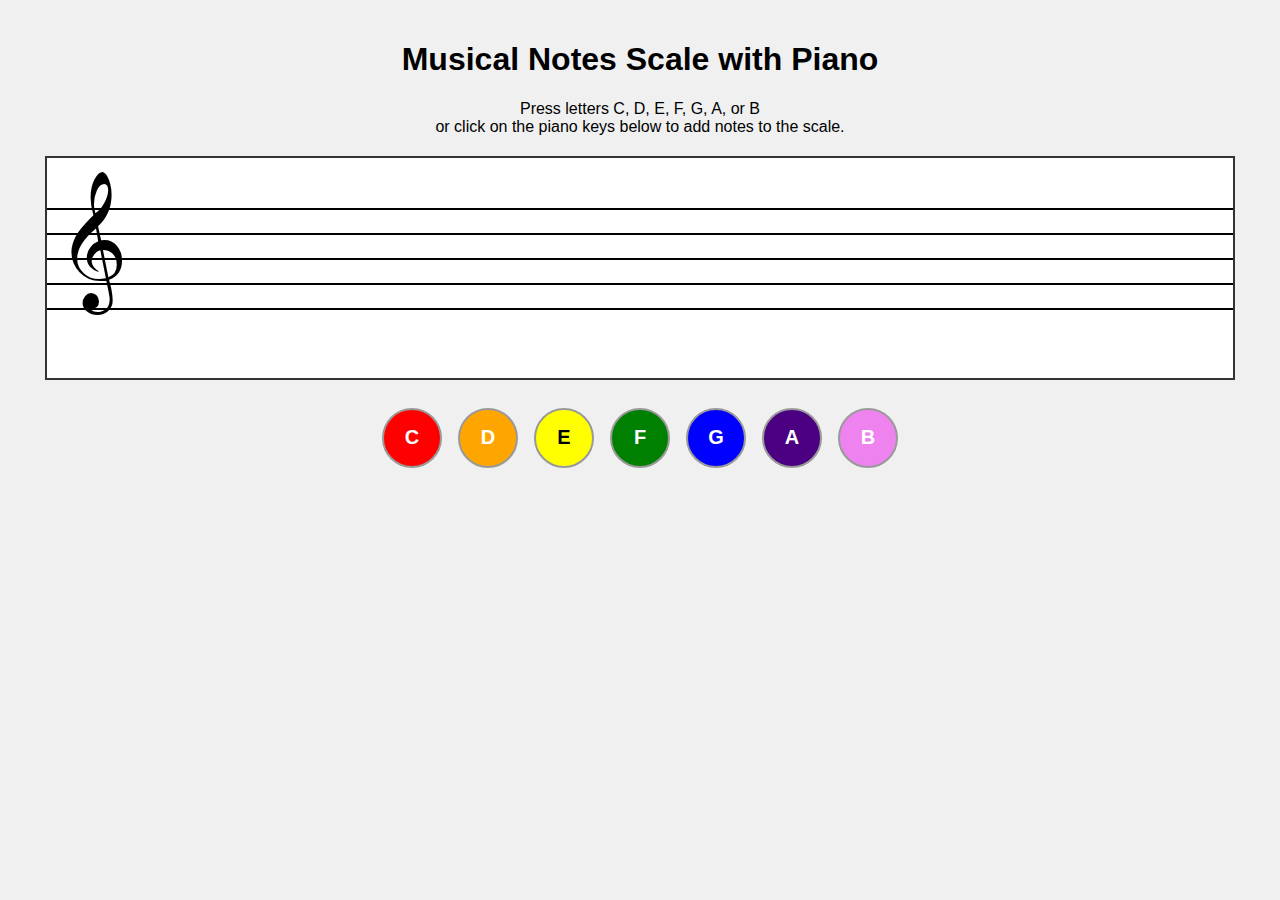
<file: music.html>
<!DOCTYPE html>
<html>
<head>
  <meta charset="UTF-8">
  <title>Musical Notes Scale with Piano</title>
  <style>
    /* Global Styles */
    body {
      font-family: sans-serif;
      background-color: #f0f0f0;
      margin: 0;
      padding: 20px;
    }
    h1, p {
      text-align: center;
    }
    /* Scale Container */
    #scale {
      margin: 20px auto;
      width: 90%;
      min-height: 200px;
      border: 2px solid #333;
      background-color: #fff;
      padding: 10px;
      padding-left: 60px; /* Add space for treble clef */
      position: relative;
      display: flex;
      align-items: flex-start;
      overflow: hidden; /* Hide overflow */
    }
    /* Staff Lines */
    .staff-line {
      position: absolute;
      width: 100%;
      height: 2px;
      background-color: black;
      left: 0;
    }
    /* Note Circle */
    .note {
      position: relative;
      margin: 10px;
      width: 40px;
      height: 40px;
      border-radius: 50%;
      font-weight: bold;
      font-size: 16px;
      color: white;
      display: flex;
      align-items: center;
      justify-content: center;
      z-index: 1;
      transition: transform 0.3s ease; /* Add smooth transition */
    }
    /* Piano Container */
    #piano {
      margin: 20px auto;
      width: 90%;
      display: flex;
      justify-content: center;
    }
    /* Piano Keys */
    .piano-key {
      width: 60px;
      height: 60px;
      border-radius: 50%;
      border: 2px solid #999;
      margin: 8px;
      font-size: 20px;
      font-weight: bold;
      cursor: pointer;
      transition: transform 0.2s, filter 0.2s;
      color: white;
    }
    .piano-key:active {
      transform: scale(0.95);
      filter: brightness(85%);
    }
    /* Add Treble Clef styles */
    .treble-clef {
      position: absolute;
      left: 10px;
      top: 20px;  /* Adjusted to better center vertically */
      font-size: 120px;  /* Increased from 60px to make it taller */
      z-index: 1;
      line-height: 1;  /* Added to prevent extra spacing */
    }
  </style>
</head>
<body>
  <h1>Musical Notes Scale with Piano</h1>
  <p>
    Press letters C, D, E, F, G, A, or B <br>
    or click on the piano keys below to add notes to the scale.
  </p>

  <!-- Scale Container -->
  <div id="scale">
    <div class="treble-clef">𝄞</div>
    <!-- Staff lines will be added here by JavaScript -->
  </div>

  <!-- Piano Keyboard -->
  <div id="piano">
    <button class="piano-key" data-note="c" style="background-color: red">C</button>
    <button class="piano-key" data-note="d" style="background-color: orange">D</button>
    <button class="piano-key" data-note="e" style="background-color: yellow; color: black">E</button>
    <button class="piano-key" data-note="f" style="background-color: green">F</button>
    <button class="piano-key" data-note="g" style="background-color: blue">G</button>
    <button class="piano-key" data-note="a" style="background-color: indigo">A</button>
    <button class="piano-key" data-note="b" style="background-color: violet">B</button>
  </div>

  <script>
    // Mapping keys to their solfege names and colors.
    // C => Do, D => Re, E => Mi, F => Fa, G => So, A => La, B => Ti.
    const noteMapping = {
      'c': { name: 'Do', color: 'red' },
      'd': { name: 'Re', color: 'orange' },
      'e': { name: 'Mi', color: 'yellow', textColor: 'black' }, // yellow needs dark text
      'f': { name: 'Fa', color: 'green' },
      'g': { name: 'So', color: 'blue' },
      'a': { name: 'La', color: 'indigo' },
      'b': { name: 'Ti', color: 'violet' }
    };

    // Create staff lines
    const scale = document.getElementById('scale');
    for (let i = 0; i < 5; i++) {
      const line = document.createElement('div');
      line.className = 'staff-line';
      line.style.top = `${50 + i * 25}px`;
      scale.appendChild(line);
    }

    // Add audio context and note frequencies
    const audioContext = new (window.AudioContext || window.webkitAudioContext)();
    const noteFrequencies = {
      'c': 261.63, // C4
      'd': 293.66, // D4
      'e': 329.63, // E4
      'f': 349.23, // F4
      'g': 392.00, // G4
      'a': 440.00, // A4
      'b': 493.88  // B4
    };

    // Function to play a note
    function playNote(frequency) {
      const oscillator = audioContext.createOscillator();
      const gainNode = audioContext.createGain();
      
      oscillator.type = 'sine';
      oscillator.frequency.value = frequency;
      
      gainNode.gain.setValueAtTime(0.5, audioContext.currentTime);
      gainNode.gain.exponentialRampToValueAtTime(0.01, audioContext.currentTime + 0.5);
      
      oscillator.connect(gainNode);
      gainNode.connect(audioContext.destination);
      
      oscillator.start();
      oscillator.stop(audioContext.currentTime + 0.5);
    }

    // Modified addNoteToScale function
    function addNoteToScale(noteInfo, noteKey) {
      const scale = document.getElementById('scale');
      const noteDiv = document.createElement('div');
      noteDiv.className = 'note';
      noteDiv.style.backgroundColor = noteInfo.color;
      if (noteInfo.textColor) {
        noteDiv.style.color = noteInfo.textColor;
      }
      noteDiv.textContent = noteInfo.name;
      
      const positions = {
        'Ti': 38,  // B
        'La': 50,  // A
        'So': 63,  // G
        'Fa': 75,  // F
        'Mi': 88,  // E
        'Re': 100, // D
        'Do': 113  // C
      };
      
      noteDiv.style.marginTop = `${positions[noteInfo.name]}px`;
      
      // Insert new note at the end
      scale.appendChild(noteDiv);

      // Play the note
      playNote(noteFrequencies[noteKey]);

      // Slide existing notes to the left
      const notes = Array.from(scale.getElementsByClassName('note'));
      const noteWidth = 60; // Width + margin
      
      // Apply transforms in reverse order
      for (let i = notes.length - 1; i >= 0; i--) {
        const translateX = noteWidth * (notes.length - 1 - i);
        notes[i].style.transform = `translateX(-${translateX}px)`;
      }

      // Remove notes that are off-screen
      const scaleWidth = scale.offsetWidth;
      const maxNotes = Math.floor(scaleWidth / noteWidth);
      while (notes.length > maxNotes) {
        scale.removeChild(notes[0]);
      }
    }

    // Modified event listeners to pass the note key
    document.addEventListener('keydown', function(event) {
      const key = event.key.toLowerCase();
      if (noteMapping.hasOwnProperty(key)) {
        addNoteToScale(noteMapping[key], key);
      }
    });

    document.querySelectorAll('.piano-key').forEach(function(button) {
      button.addEventListener('click', function() {
        const noteKey = this.getAttribute('data-note');
        if (noteMapping.hasOwnProperty(noteKey)) {
          addNoteToScale(noteMapping[noteKey], noteKey);
        }
      });
    });
  </script>
</body>
</html>
</file>
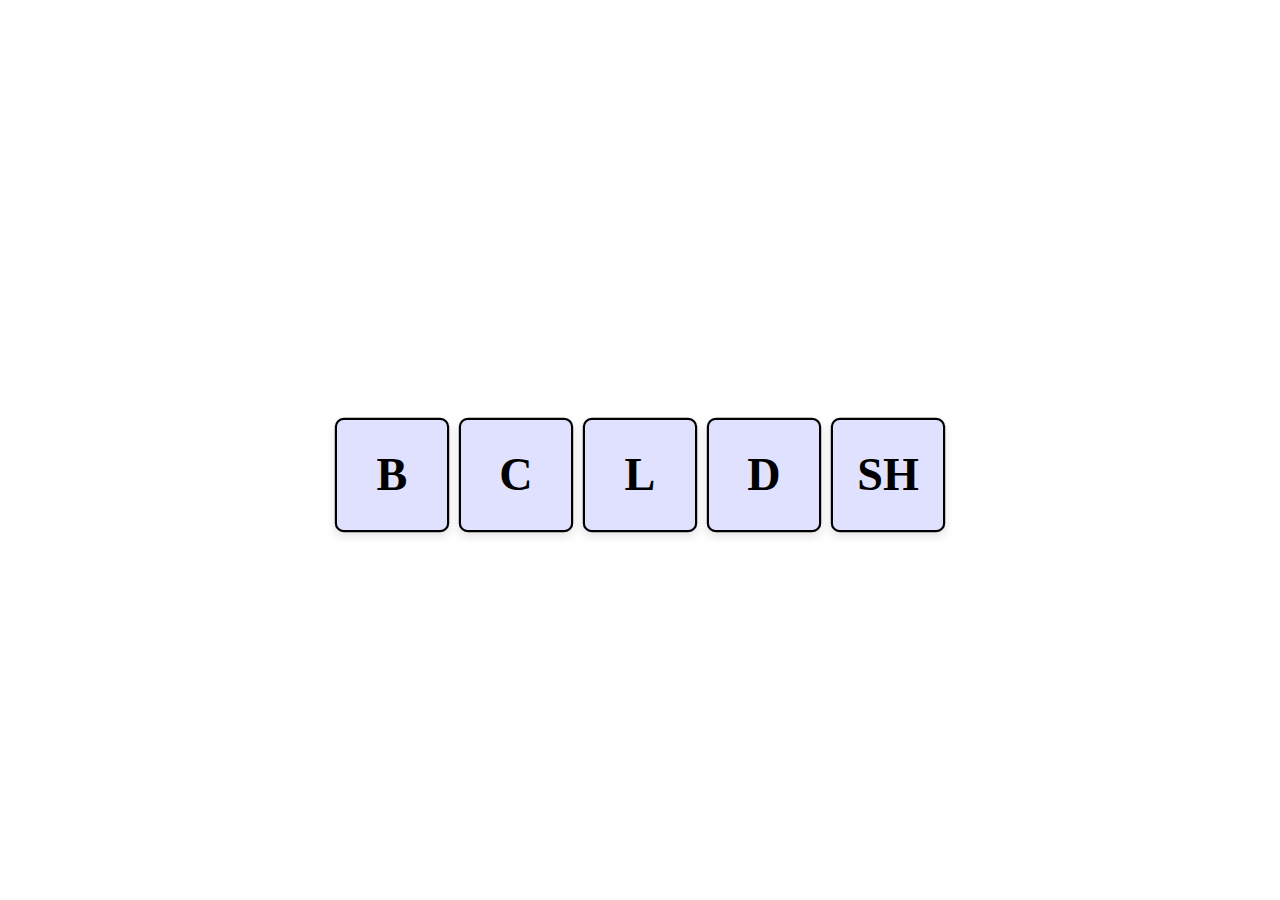
<file: phones.html>
<!DOCTYPE html>
<html lang="en">
<head>
    <meta charset="UTF-8">
    <meta name="viewport" content="width=device-width, initial-scale=1.0">
    <title>Sound Trie</title>
    <link rel="stylesheet" href="sound_trie.css">
</head>
<body>
    <div id="container">
        <div class="top-section"></div>
        <div class="divider"></div>
        <div class="bottom-section"></div>
    </div>
    <script src="sound_trie.js"></script>
</body>
</html>
</file>
<file: sound_trie.css>
html, body {
    height: 100%;
    margin: 0;
    overflow: hidden;
}

#container {
    height: 100vh;
    display: flex;
    flex-direction: column;
    overflow: hidden;
    margin: 0 auto;
    position: relative;
}

.top-section {
    flex: 0 1 auto;
    overflow-y: auto;
    overflow-x: hidden;
    min-height: 0;
    padding-bottom: 20px;
}

.top-container {
    width: 100%;
    display: flex;
    flex-direction: column;
    align-items: center;
    gap: 10px;
    padding: 10px;
}

.square {
    width: 100px;
    height: 100px;
    border: 2px solid black;
    display: flex;
    align-items: center;
    justify-content: center;
    font-size: 42px;
    font-weight: bold;
    cursor: pointer;
    margin: 5px;
    border-radius: 8px;
    transition: background-color 0.2s;
}

/* Active squares (ones you can click) */
.main-square {
    background-color: #e0e0ff;
    box-shadow: 0 4px 8px rgba(0,0,0,0.1);
    transform: scale(1.1);  /* Make active squares slightly larger */
}

.main-square:active {
    background-color: #ffeb3b;
    transform: scale(1.05);
}

/* Completed squares (history) */
.history-line .square {
    background-color: #ffeb3b;
    opacity: 0.7;
    cursor: default;
    transform: scale(0.9);  /* Make history squares slightly smaller */
    box-shadow: none;
}

.text-display {
    font-size: 64px;
    font-weight: bold;
    text-align: center;
    padding: 20px;
    border: 5px solid transparent;
    min-height: 80px;
}

.sight-word {
    border-color: #4CAF50;
    border-radius: 10px;
}

.bottom-section {
    flex: 1;
    display: flex;
    flex-direction: column;
    align-items: center;
    justify-content: center;
    width: 100%;
    overflow-x: hidden;
    box-sizing: border-box;
    padding: 20px 0;
    margin-bottom: 120px;
}

.history-line,
.current-line {
    display: flex;
    flex-wrap: wrap;
    justify-content: center;
    gap: 10px;
    margin: 10px 0;
    width: 100%;
}

.history-line {
    margin-bottom: 0;
}

.current-line {
    display: flex;
    justify-content: center;
    flex-wrap: wrap;
    gap: 10px;
    width: 100%;
    padding: 0 10px;
    box-sizing: border-box;
}

/* Container adjustments */
.image-container {
    position: absolute;
    bottom: 100px;
    left: 0;
    right: 0;
    width: 100%;
    display: flex;
    justify-content: center;
    align-items: center;
    z-index: -1;
}

.image-container img {
    max-height: 15vh;
    width: auto;
    max-width: 150px;
    object-fit: contain;
}

/* Mobile responsiveness */
@media (max-width: 600px) {
    .square {
        width: 80px;
        height: 80px;
        font-size: 32px;
    }
    
    .text-display {
        font-size: 48px;
    }
    
    .image-container {
        max-width: 150px;
    }
    
    .history-line,
    .current-line {
        gap: 5px;
    }
}

.word-count {
    font-size: 0.8em;
    color: #666;
    text-align: center;
    margin-top: 5px;
}

.button-container {
    position: fixed;
    bottom: 0;
    left: 0;
    right: 0;
    background: white;
    padding: 10px;
    padding-bottom: env(safe-area-inset-bottom);
    z-index: 100;
    display: flex;
    justify-content: center;
}

.next-button {
    width: 50px;
    height: 50px;
    padding: 5px;
    border: none;
    border-radius: 25px;
    background: #9B7ED9;
    cursor: pointer;
}

.next-button img {
    width: 100%;
    height: 100%;
    object-fit: contain;
}
</file>
